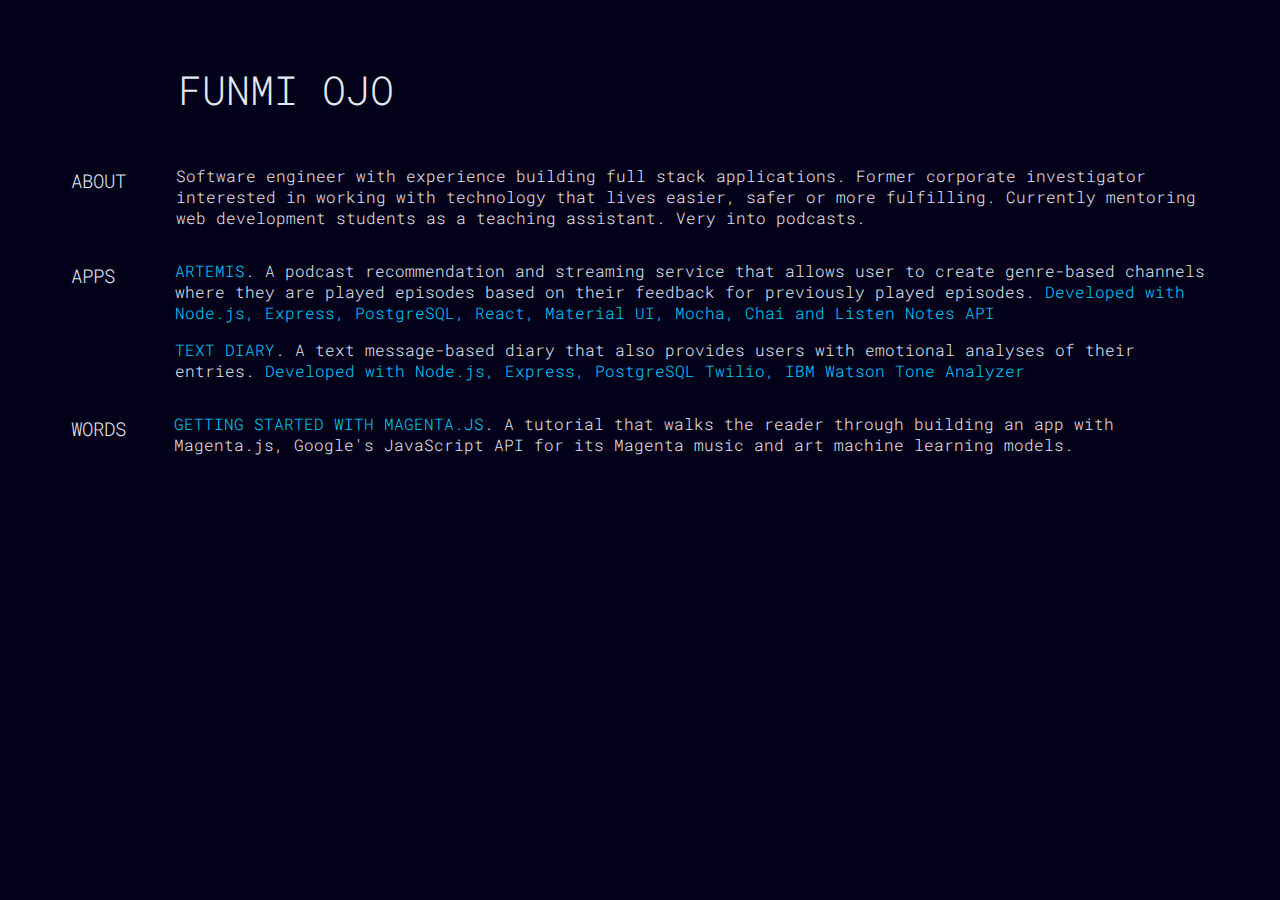
<file: index.html>
<!DOCTYPE HTML>
<html lang="en">
  <head>
    <meta charset="UTF-8">
    <meta name="viewport" content="width=device-width, initial-scale=1">
    <link href="https://fonts.googleapis.com/css?family=Roboto+Mono" rel="stylesheet">
    <link rel="stylesheet" href="index.css">
    <title>Funmi Ojo</title>
  </head>

  <body>
    <div id='main-container'>
      <div id='main'>
      <h2>FUNMI OJO</h2>
        <section id='bio'>
          <h3 id='about-title'>ABOUT</h3>
          <p>
            Software engineer with experience building full stack applications. Former corporate investigator interested in working with technology that lives easier, safer or more fulfilling. Currently mentoring web development students as a teaching assistant. Very into podcasts.
          </p>
        </section>

        <section id='projects'>

          <h3 id='projects-title'>APPS</h3>
          <div id='all-project-container'>
            <div id='artemis'>
              <!--<h4>Artemis</h4>-->
              <p>
                <a href='http://artemisplayer.com'>ARTEMIS</a>.  A podcast recommendation and streaming service that allows user to create genre-based channels where they are played episodes based on their feedback for previously played episodes. <a href='https://github.com/women-who-capstone/artemis'>Developed with Node.js, Express, PostgreSQL, React, Material UI, Mocha, Chai and Listen Notes API</a>

              </p>
            </div>

            <div id='text-diary'>
              <!--<h4>Text Diary</h4>-->
              <p>
                <a href='http://textdiary.herokuapp.com'>TEXT DIARY</a>.  A text message-based diary that also provides users with emotional analyses of their entries. <a href='https://github.com/FunmiOjo/text-diary'>Developed with Node.js, Express, PostgreSQL Twilio, IBM Watson Tone Analyzer</a>
              </p>
            </div>
          </div>
        </section>
        <section id='articles'>
          <h3 id='articles-title'>WORDS</h3>
          <div id='all-article-container'>
            <div id='magenta'>
              <p>
                <a href='https://medium.com/@oluwafunmi.ojo/getting-started-with-magenta-js-e7ffbcb64c21'>GETTING STARTED WITH MAGENTA.JS</a>. A tutorial that walks the reader through building an app with Magenta.js, Google's JavaScript API for its Magenta music and art machine learning models.
              </p>
            </div>
          </div>
        </section>
      </div>
    </div>

    <section id='social-links'>
    </section>

  </body>
</file>
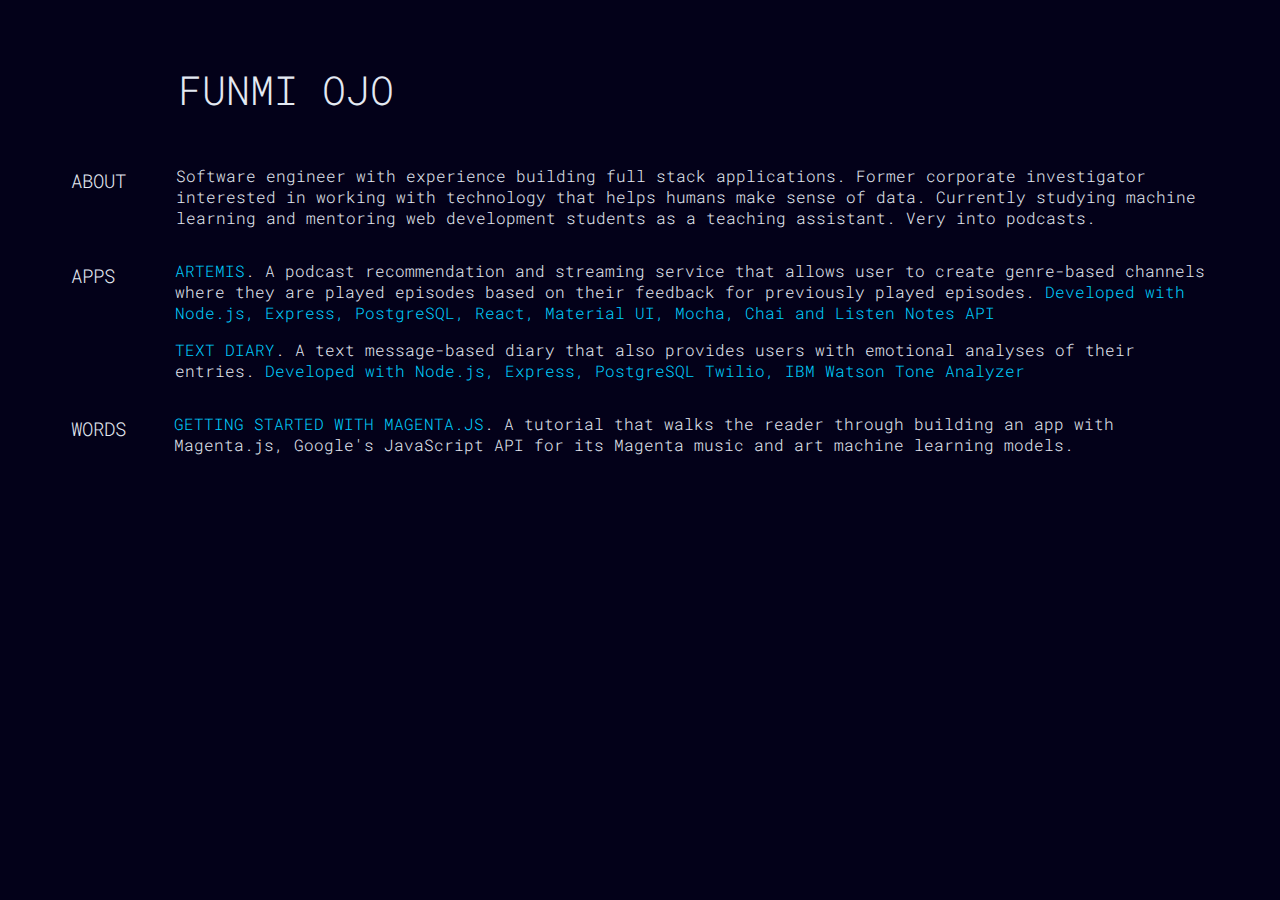
<file: public/index.html>
<!DOCTYPE HTML>
<html lang="en">
  <head>
    <meta charset="UTF-8">
    <meta name="viewport" content="width=device-width, initial-scale=1">
    <link href="https://fonts.googleapis.com/css?family=Roboto+Mono" rel="stylesheet">
    <link rel="stylesheet" href="index.css">
    <title>Funmi Ojo</title>
  </head>

  <body>
    <div id='main-container'>
      <div id='main'>
      <h2>FUNMI OJO</h2>
        <section id='bio'>
          <h3 id='about-title'>ABOUT</h3>
          <p>
            Software engineer with experience building full stack applications. Former corporate investigator interested in working with technology that helps humans make sense of data. Currently studying machine learning and mentoring web development students as a teaching assistant. Very into podcasts.
          </p>
        </section>

        <section id='projects'>

          <h3 id='projects-title'>APPS</h3>
          <div id='all-project-container'>
            <div id='artemis'>
              <!--<h4>Artemis</h4>-->
              <p>
                <a href='http://artemisplayer.com'>ARTEMIS</a>.  A podcast recommendation and streaming service that allows user to create genre-based channels where they are played episodes based on their feedback for previously played episodes. <a href='https://github.com/women-who-capstone/artemis'>Developed with Node.js, Express, PostgreSQL, React, Material UI, Mocha, Chai and Listen Notes API</a>

              </p>
            </div>

            <div id='text-diary'>
              <!--<h4>Text Diary</h4>-->
              <p>
                <a href='http://textdiary.herokuapp.com'>TEXT DIARY</a>.  A text message-based diary that also provides users with emotional analyses of their entries. <a href='https://github.com/FunmiOjo/text-diary'>Developed with Node.js, Express, PostgreSQL Twilio, IBM Watson Tone Analyzer</a>
              </p>
            </div>
          </div>
        </section>
        <section id='articles'>
          <h3 id='articles-title'>WORDS</h3>
          <div id='all-article-container'>
            <div id='magenta'>
              <p>
                <a href='https://medium.com/@oluwafunmi.ojo/getting-started-with-magenta-js-e7ffbcb64c21'>GETTING STARTED WITH MAGENTA.JS</a>. A tutorial that walks the reader through building an app with Magenta.js, Google's JavaScript API for its Magenta music and art machine learning models.
              </p>
            </div>
          </div>
        </section>
      </div>
    </div>

    <section id='social-links'>
    </section>

  </body>
</file>
<file: index.css>
body {
  background-color: #030119;
  color: #e3e9f2;
  font-family: 'Roboto Mono', monospace;
  font-weight: 300;
}

a {
  color: #00d0ff;
  text-decoration: none;
}

a:hover {
  border-bottom: 1px dotted;
}

@keyframes wiggle {
  0% { transform: translate(2px, 0); }
  50% { transform: translate(-2px, 0); }
  100% { transform: translate(2px, 0); }
}

h1, h2, h3, h4 {
  font-weight: 300;
}

h2 {
  font-size: 40px;
  margin-left: 107px;
}

#main-container {
  box-sizing: border-box;
  margin: 5%;
}

#main {

}

#about-title {
  margin-right: 50px;
}

#bio {
  display: flex;
}

#projects-title {
  margin-right: 60px;
}

#projects {
  display: flex;
}

#articles-title {
  margin-right: 48px;
}

#articles {
  display: flex;
  justify-content: space-between;
}
</file>
<file: public/index.css>
body {
  background-color: #030119;
  color: #e3e9f2;
  font-family: 'Roboto Mono', monospace;
  font-weight: 300;
}

a {
  color: #00d0ff;
  text-decoration: none;
}

a:hover {
  border-bottom: 1px dotted;
}

@keyframes wiggle {
  0% { transform: translate(2px, 0); }
  50% { transform: translate(-2px, 0); }
  100% { transform: translate(2px, 0); }
}

h1, h2, h3, h4 {
  font-weight: 300;
}

h2 {
  font-size: 40px;
  margin-left: 107px;
}

#main-container {
  box-sizing: border-box;
  margin: 5%;
}

#main {

}

#about-title {
  margin-right: 50px;
}

#bio {
  display: flex;
}

#projects-title {
  margin-right: 60px;
}

#projects {
  display: flex;
}

#articles-title {
  margin-right: 48px;
}

#articles {
  display: flex;
  justify-content: space-between;
}
</file>
